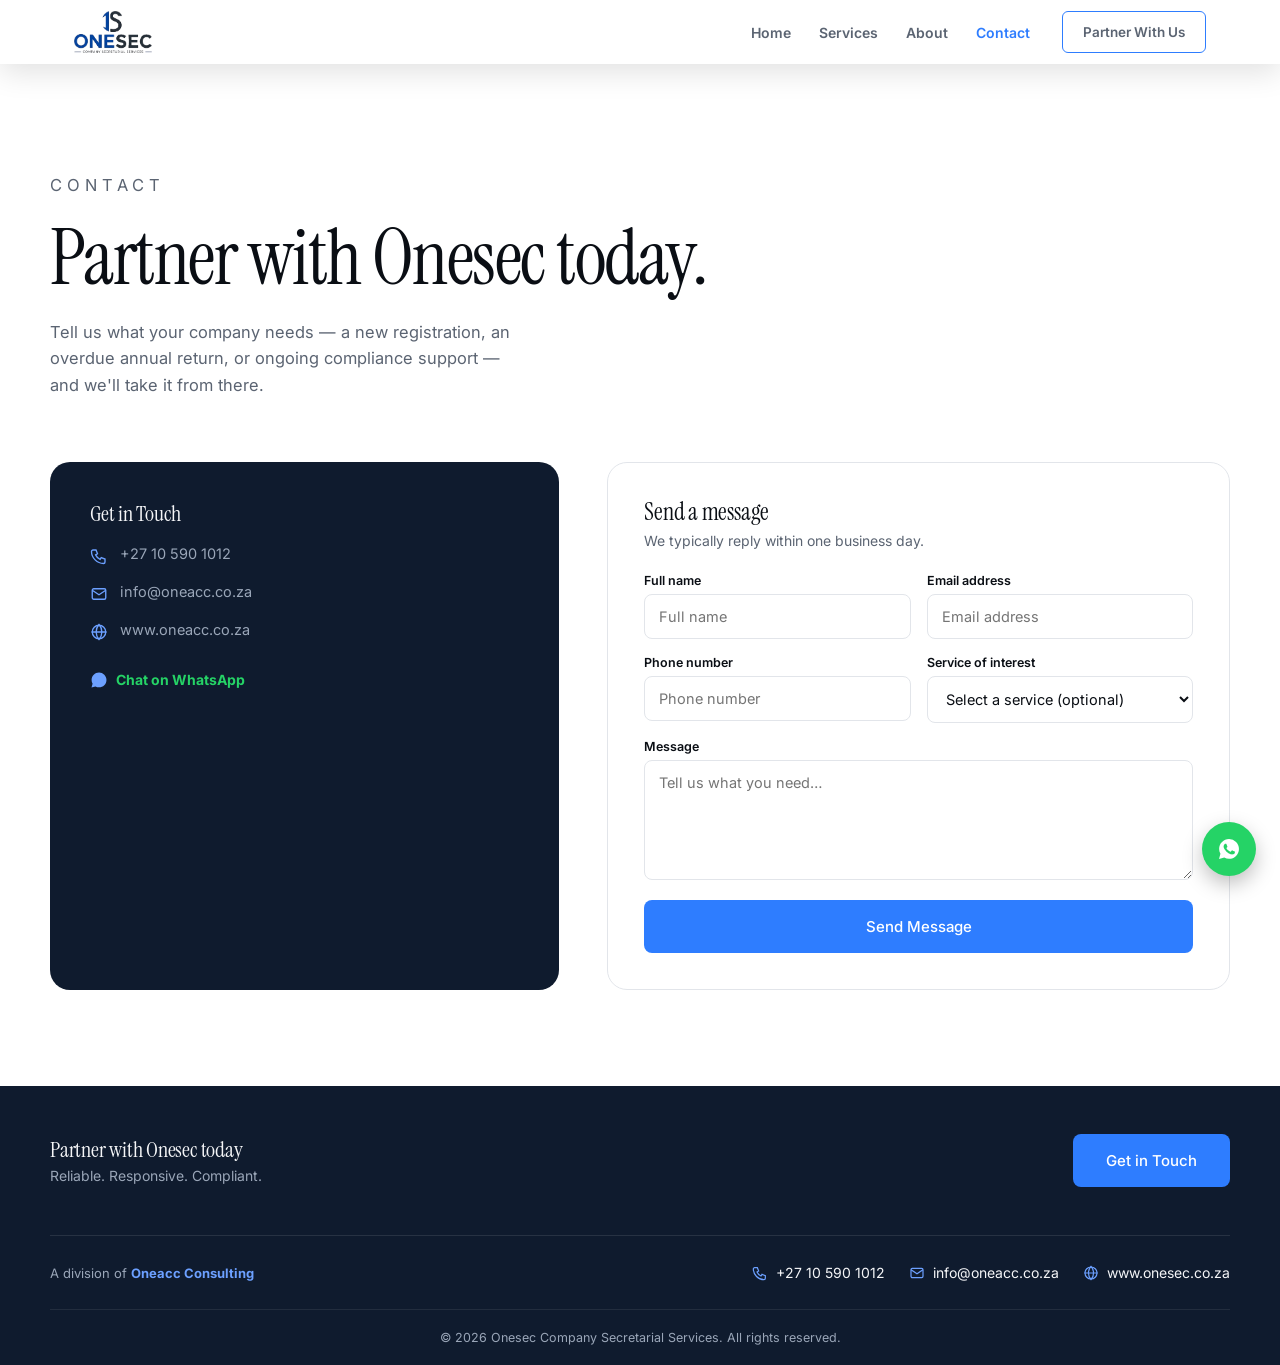
<file: contact.html>
<!DOCTYPE html>
<html lang="en">
<head>
<meta charset="UTF-8" />
<meta name="viewport" content="width=device-width, initial-scale=1.0" />
<title>Contact — Onesec Company Secretarial Services</title>
<meta name="description" content="Partner with Onesec — get in touch for CIPC registrations, compliance, and company secretarial support." />
<link rel="preconnect" href="https://fonts.googleapis.com" />
<link rel="preconnect" href="https://fonts.gstatic.com" crossorigin />
<link href="https://fonts.googleapis.com/css2?family=Instrument+Serif:ital@0;1&family=Inter:wght@400;500;600;700;800&family=JetBrains+Mono:wght@400;500;600;700&display=swap" rel="stylesheet" /><link rel="stylesheet" href="styles.css?v=3" />
</head>
<body>

<header class="site-header glass-navy">
  <div class="wrap">
    <a href="index.html" class="logo">
      <span class="logo-badge"><img src="assets/logo.png" alt="Onesec Company Secretarial Services" /></span>
    </a>
    <nav class="main-nav" id="main-nav">
      <ul>
        <li><a href="index.html">Home</a></li>
        <li><a href="services.html">Services</a></li>
        <li><a href="about.html">About</a></li>
        <li><a href="contact.html" class="active">Contact</a></li>
      </ul>
      <a href="contact.html" class="btn btn-nav btn-sm">Partner With Us</a>
    </nav>
    <button class="nav-toggle" aria-label="Toggle menu" aria-expanded="false">
      <svg viewBox="0 0 24 24" fill="none" stroke="currentColor" stroke-width="2"><path d="M3 6h18M3 12h18M3 18h18"/></svg>
    </button>
  </div>
</header>

<section class="page-head wrap">
  <p class="eyebrow">Contact</p>
  <h1>Partner with Onesec today.</h1>
  <p>Tell us what your company needs — a new registration, an overdue annual return, or ongoing compliance support — and we'll take it from there.</p>
</section>

<section class="wrap contact-grid-2">
  <div class="contact-info-card reveal">
    <h3>Get in Touch</h3>
    <ul>
      <li><svg viewBox="0 0 24 24" fill="none" stroke="currentColor" stroke-width="1.8"><path d="M4 4h4l2 5-2.5 1.5a12 12 0 0 0 6 6L15 14l5 2v4a2 2 0 0 1-2 2C9.5 22 2 14.5 2 6a2 2 0 0 1 2-2z"/></svg><div>+27 10 590 1012</div></li>
      <li><svg viewBox="0 0 24 24" fill="none" stroke="currentColor" stroke-width="1.8"><rect x="3" y="5" width="18" height="14" rx="2"/><path d="M3 7l9 6 9-6"/></svg><div>info@oneacc.co.za</div></li>
      <li><svg viewBox="0 0 24 24" fill="none" stroke="currentColor" stroke-width="1.8"><circle cx="12" cy="12" r="9"/><path d="M2 12h20M12 2a15 15 0 0 1 0 20 15 15 0 0 1 0-20z"/></svg><div>www.oneacc.co.za</div></li>
    </ul>
    <a class="whatsapp-inline" href="https://wa.me/27105901012" target="_blank" rel="noopener">
      <svg viewBox="0 0 24 24" width="18" height="18" fill="currentColor"><path d="M12.04 2C6.58 2 2.13 6.45 2.13 11.91c0 1.75.46 3.45 1.32 4.95L2 22l5.28-1.38a9.9 9.9 0 0 0 4.76 1.21h.01c5.46 0 9.91-4.45 9.91-9.91 0-2.65-1.03-5.14-2.9-7.01A9.85 9.85 0 0 0 12.04 2z"/></svg>
      Chat on WhatsApp
    </a>
  </div>

  <div class="form-card reveal">
    <h3>Send a message</h3>
    <p class="subtitle">We typically reply within one business day.</p>
    <!--
      No backend is wired up yet. To connect this form:
      1. Create a free form at https://formspree.io
      2. Replace YOUR_FORM_ID below with your form's ID
    -->
    <form class="lead-form" action="https://formspree.io/f/YOUR_FORM_ID" method="POST">
      <div class="form-row">
        <div class="field">
          <label for="name">Full name</label>
          <input type="text" id="name" name="name" placeholder="Full name" required />
        </div>
        <div class="field">
          <label for="email">Email address</label>
          <input type="email" id="email" name="email" placeholder="Email address" required />
        </div>
      </div>
      <div class="form-row">
        <div class="field">
          <label for="phone">Phone number</label>
          <input type="tel" id="phone" name="phone" placeholder="Phone number" />
        </div>
        <div class="field">
          <label for="service">Service of interest</label>
          <select id="service" name="service_interest">
            <option value="">Select a service (optional)</option>
            <option>Secretarial and Compliance</option>
            <option>CIPC New Company Registrations</option>
            <option>CIPC Beneficiary Ownership</option>
            <option>CIPC Annual Returns Filing</option>
            <option>CIPC Company Changes</option>
            <option>Company Director Changes</option>
            <option>Share Certificates &amp; Share Register</option>
            <option>BEE Certificate</option>
            <option>SARS Registered Representative Appointment</option>
            <option>SARS Personal Income Tax Number</option>
            <option>Department of Labour Registrations</option>
            <option>Payroll and Payslips</option>
          </select>
        </div>
      </div>
      <div class="field">
        <label for="message">Message</label>
        <textarea id="message" name="message" placeholder="Tell us what you need…"></textarea>
      </div>
      <div class="form-status"></div>
      <button type="submit" class="btn btn-action">Send Message</button>
    </form>
  </div>
</section>

<footer class="site-footer">
  <div class="wrap footer-top">
    <div>
      <h3>Partner with Onesec today</h3>
      <p class="sub">Reliable. Responsive. Compliant.</p>
    </div>
    <a href="contact.html" class="btn btn-action">Get in Touch</a>
  </div>
  <div class="wrap footer-contact-row">
    <p class="division-note">A division of <a href="https://oneacc-consulting.netlify.app" target="_blank" rel="noopener">Oneacc Consulting</a></p>
    <ul class="footer-contact-items">
      <li><svg viewBox="0 0 24 24" fill="none" stroke="currentColor" stroke-width="1.8"><path d="M4 4h4l2 5-2.5 1.5a12 12 0 0 0 6 6L15 14l5 2v4a2 2 0 0 1-2 2C9.5 22 2 14.5 2 6a2 2 0 0 1 2-2z"/></svg><a href="tel:+27105901012"><span>+27 10 590 1012</span></a></li>
      <li><svg viewBox="0 0 24 24" fill="none" stroke="currentColor" stroke-width="1.8"><rect x="3" y="5" width="18" height="14" rx="2"/><path d="M3 7l9 6 9-6"/></svg><span>info@oneacc.co.za</span></li>
      <li><svg viewBox="0 0 24 24" fill="none" stroke="currentColor" stroke-width="1.8"><circle cx="12" cy="12" r="9"/><path d="M2 12h20M12 2a15 15 0 0 1 0 20 15 15 0 0 1 0-20z"/></svg><span>www.onesec.co.za</span></li>
    </ul>
  </div>
  <div class="wrap footer-bottom">© <span id="year"></span> Onesec Company Secretarial Services. All rights reserved.</div>
</footer>

<a class="whatsapp-fab" href="https://wa.me/27716408349" target="_blank" rel="noopener" aria-label="Chat on WhatsApp">
  <svg viewBox="0 0 24 24" fill="currentColor"><path d="M12.04 2C6.58 2 2.13 6.45 2.13 11.91c0 1.75.46 3.45 1.32 4.95L2 22l5.28-1.38a9.9 9.9 0 0 0 4.76 1.21h.01c5.46 0 9.91-4.45 9.91-9.91 0-2.65-1.03-5.14-2.9-7.01A9.85 9.85 0 0 0 12.04 2zm5.79 14.02c-.24.68-1.4 1.31-1.93 1.35-.5.05-1 .25-3.36-.7-2.85-1.13-4.66-4.02-4.8-4.21-.14-.19-1.15-1.53-1.15-2.92 0-1.39.73-2.07.99-2.35.26-.28.56-.35.75-.35h.53c.17 0 .4-.03.62.47.24.56.81 1.95.88 2.09.07.14.12.31.02.5-.09.19-.14.31-.28.47-.14.16-.29.36-.42.48-.14.14-.28.29-.12.57.16.28.71 1.17 1.53 1.9 1.05.94 1.94 1.23 2.22 1.37.28.14.44.12.61-.07.16-.19.7-.81.89-1.09.19-.28.38-.23.63-.14.26.09 1.64.77 1.92.91.28.14.47.21.53.33.07.12.07.68-.17 1.36z"/></svg>
</a>

<script src="script.js?v=3"></script>
</body>
</html>
</file>
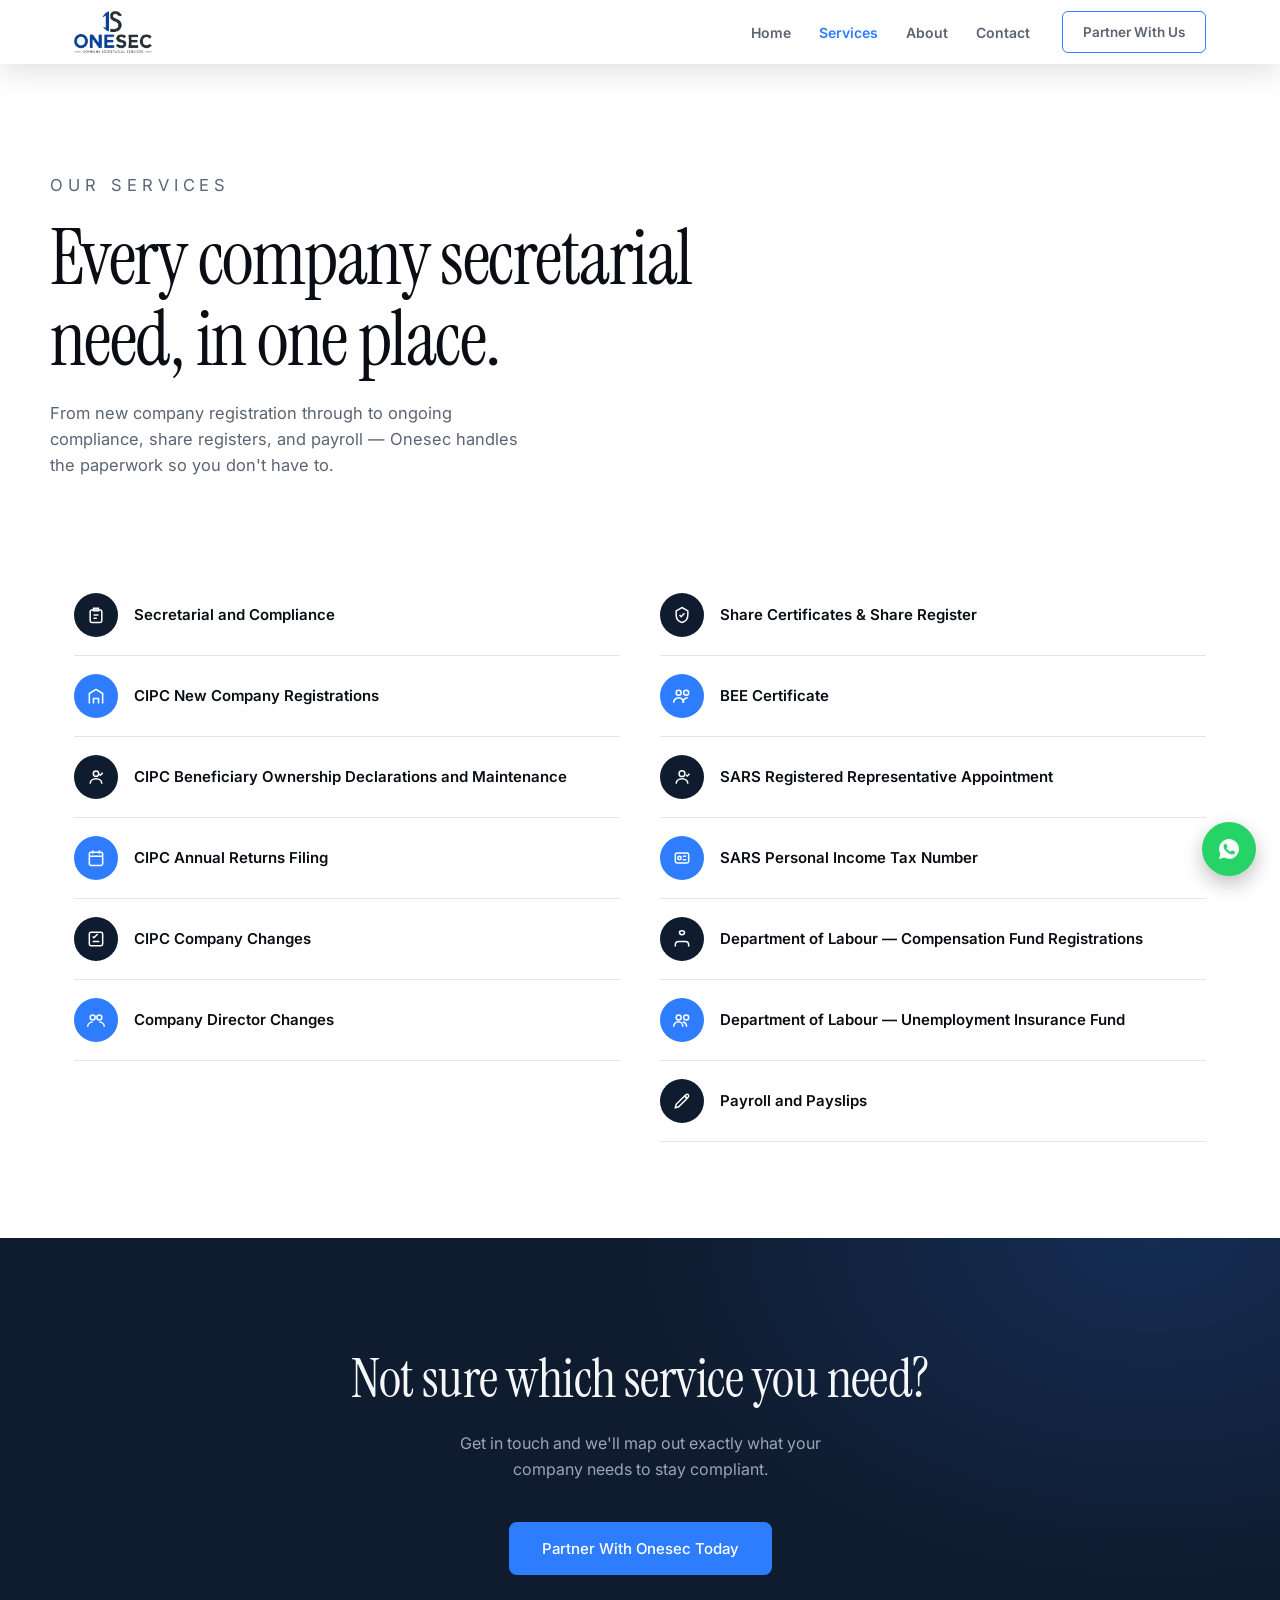
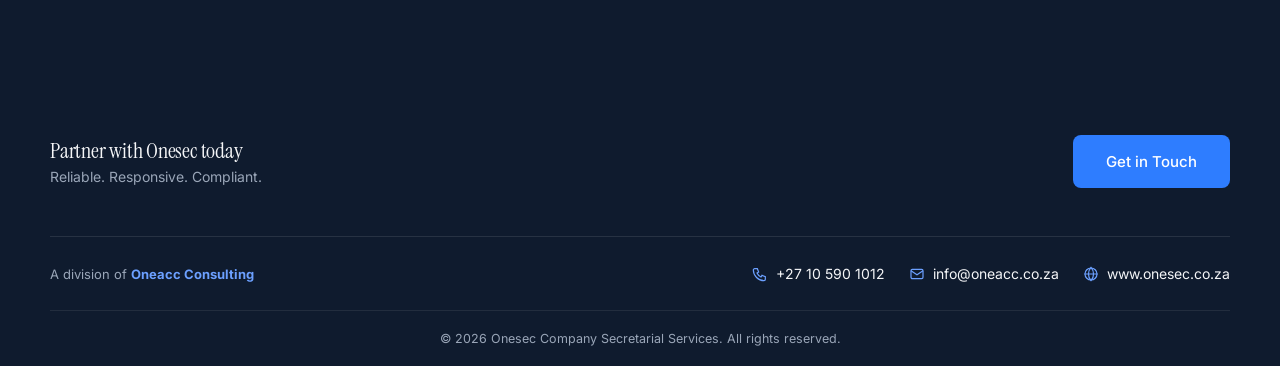
<file: services.html>
<!DOCTYPE html>
<html lang="en">
<head>
<meta charset="UTF-8" />
<meta name="viewport" content="width=device-width, initial-scale=1.0" />
<title>Services — Onesec Company Secretarial Services</title>
<meta name="description" content="CIPC registrations, compliance, share registers, BEE certificates, SARS representation, Department of Labour registrations and payroll — all in one place." />
<link rel="preconnect" href="https://fonts.googleapis.com" />
<link rel="preconnect" href="https://fonts.gstatic.com" crossorigin />
<link href="https://fonts.googleapis.com/css2?family=Instrument+Serif:ital@0;1&family=Inter:wght@400;500;600;700;800&family=JetBrains+Mono:wght@400;500;600;700&display=swap" rel="stylesheet" /><link rel="stylesheet" href="styles.css?v=3" />
</head>
<body>

<header class="site-header glass-navy">
  <div class="wrap">
    <a href="index.html" class="logo">
      <span class="logo-badge"><img src="assets/logo.png" alt="Onesec Company Secretarial Services" /></span>
    </a>
    <nav class="main-nav" id="main-nav">
      <ul>
        <li><a href="index.html">Home</a></li>
        <li><a href="services.html" class="active">Services</a></li>
        <li><a href="about.html">About</a></li>
        <li><a href="contact.html">Contact</a></li>
      </ul>
      <a href="contact.html" class="btn btn-nav btn-sm">Partner With Us</a>
    </nav>
    <button class="nav-toggle" aria-label="Toggle menu" aria-expanded="false">
      <svg viewBox="0 0 24 24" fill="none" stroke="currentColor" stroke-width="2"><path d="M3 6h18M3 12h18M3 18h18"/></svg>
    </button>
  </div>
</header>

<section class="page-head wrap">
  <p class="eyebrow">Our Services</p>
  <h1>Every company secretarial need, in one place.</h1>
  <p>From new company registration through to ongoing compliance, share registers, and payroll — Onesec handles the paperwork so you don't have to.</p>
</section>

<section class="section">
  <div class="wrap">
    <div class="services-list-grid">
      <div>
        <div class="service-row reveal"><div class="icon-badge navy"><svg viewBox="0 0 24 24" fill="none" stroke="currentColor" stroke-width="1.8"><path d="M9 4h6v3H9z"/><rect x="5" y="6" width="14" height="15" rx="2"/><path d="M9 12h6M9 16h4"/></svg></div><span>Secretarial and Compliance</span></div>
        <div class="service-row reveal"><div class="icon-badge blue"><svg viewBox="0 0 24 24" fill="none" stroke="currentColor" stroke-width="1.8"><path d="M4 21V9l8-5 8 5v12"/><path d="M9 21v-6h6v6"/></svg></div><span>CIPC New Company Registrations</span></div>
        <div class="service-row reveal"><div class="icon-badge navy"><svg viewBox="0 0 24 24" fill="none" stroke="currentColor" stroke-width="1.8"><circle cx="12" cy="8" r="3.2"/><path d="M5 20c0-3.5 3-6 7-6s7 2.5 7 6"/><path d="M16 8.5l1.3 1.3L20 7"/></svg></div><span>CIPC Beneficiary Ownership Declarations and Maintenance</span></div>
        <div class="service-row reveal"><div class="icon-badge blue"><svg viewBox="0 0 24 24" fill="none" stroke="currentColor" stroke-width="1.8"><rect x="4" y="5" width="16" height="16" rx="2"/><path d="M8 3v4M16 3v4M4 10h16"/></svg></div><span>CIPC Annual Returns Filing</span></div>
        <div class="service-row reveal"><div class="icon-badge navy"><svg viewBox="0 0 24 24" fill="none" stroke="currentColor" stroke-width="1.8"><rect x="4" y="4" width="16" height="16" rx="2"/><path d="M8 9l1.5 1.5L14 6M8 15h8"/></svg></div><span>CIPC Company Changes</span></div>
        <div class="service-row reveal"><div class="icon-badge blue"><svg viewBox="0 0 24 24" fill="none" stroke="currentColor" stroke-width="1.8"><circle cx="8" cy="9" r="3"/><circle cx="16" cy="9" r="3"/><path d="M2 20c0-3 2.5-5.5 6-5.5M22 20c0-3-2.5-5.5-6-5.5"/></svg></div><span>Company Director Changes</span></div>
      </div>
      <div>
        <div class="service-row reveal"><div class="icon-badge navy"><svg viewBox="0 0 24 24" fill="none" stroke="currentColor" stroke-width="1.8"><path d="M12 3l7 4v5c0 5-3 8-7 9-4-1-7-4-7-9V7l7-4z"/><path d="M9 12l2 2 4-4"/></svg></div><span>Share Certificates &amp; Share Register</span></div>
        <div class="service-row reveal"><div class="icon-badge blue"><svg viewBox="0 0 24 24" fill="none" stroke="currentColor" stroke-width="1.8"><circle cx="8" cy="8" r="3"/><circle cx="17" cy="8" r="3"/><path d="M2 20c0-3.3 2.7-6 6-6s6 2.7 6 6"/><path d="M13 20c0-3.3 2.7-6 6-6"/></svg></div><span>BEE Certificate</span></div>
        <div class="service-row reveal"><div class="icon-badge navy"><svg viewBox="0 0 24 24" fill="none" stroke="currentColor" stroke-width="1.8"><circle cx="12" cy="8" r="3.5"/><path d="M5 20c0-3.5 3-6 7-6s7 2.5 7 6"/><path d="M17 9.5l1.3 1.3L21 8"/></svg></div><span>SARS Registered Representative Appointment</span></div>
        <div class="service-row reveal"><div class="icon-badge blue"><svg viewBox="0 0 24 24" fill="none" stroke="currentColor" stroke-width="1.8"><rect x="4" y="6" width="16" height="12" rx="2"/><circle cx="9" cy="12" r="2"/><path d="M13 10h4M13 14h4"/></svg></div><span>SARS Personal Income Tax Number</span></div>
        <div class="service-row reveal"><div class="icon-badge navy"><svg viewBox="0 0 24 24" fill="none" stroke="currentColor" stroke-width="1.8"><path d="M4 21v-2a4 4 0 0 1 4-4h8a4 4 0 0 1 4 4v2"/><path d="M9 4a3 3 0 1 0 6 0c0-1-1.5-2-3-2s-3 1-3 2z"/></svg></div><span>Department of Labour — Compensation Fund Registrations</span></div>
        <div class="service-row reveal"><div class="icon-badge blue"><svg viewBox="0 0 24 24" fill="none" stroke="currentColor" stroke-width="1.8"><circle cx="8" cy="9" r="3"/><circle cx="17" cy="9" r="3"/><path d="M2 20c0-3.3 2.5-5.8 5.5-5.8s5.5 2.5 5.5 5.8"/><path d="M12.7 14.4c2.7.3 4.8 2.6 4.8 5.6"/></svg></div><span>Department of Labour — Unemployment Insurance Fund</span></div>
        <div class="service-row reveal"><div class="icon-badge navy"><svg viewBox="0 0 24 24" fill="none" stroke="currentColor" stroke-width="1.8"><path d="M4 20l4-1 10-10-3-3L5 16l-1 4z"/><circle cx="18" cy="6" r="2"/></svg></div><span>Payroll and Payslips</span></div>
      </div>
    </div>
  </div>
</section>

<section class="cta-section">
  <div class="hero-texture"></div>
  <div class="wrap">
    <h2>Not sure which service you need?</h2>
    <p>Get in touch and we'll map out exactly what your company needs to stay compliant.</p>
    <div class="hero-actions">
      <a href="contact.html" class="btn btn-action">Partner With Onesec Today</a>
    </div>
  </div>

</section>
<footer class="site-footer">
  <div class="wrap footer-top">
    <div>
      <h3>Partner with Onesec today</h3>
      <p class="sub">Reliable. Responsive. Compliant.</p>
    </div>
    <a href="contact.html" class="btn btn-action">Get in Touch</a>
  </div>
  <div class="wrap footer-contact-row">
    <p class="division-note">A division of <a href="https://oneacc-consulting.netlify.app" target="_blank" rel="noopener">Oneacc Consulting</a></p>
    <ul class="footer-contact-items">
      <li><svg viewBox="0 0 24 24" fill="none" stroke="currentColor" stroke-width="1.8"><path d="M4 4h4l2 5-2.5 1.5a12 12 0 0 0 6 6L15 14l5 2v4a2 2 0 0 1-2 2C9.5 22 2 14.5 2 6a2 2 0 0 1 2-2z"/></svg><a href="tel:+27105901012"><span>+27 10 590 1012</span></a></li>
      <li><svg viewBox="0 0 24 24" fill="none" stroke="currentColor" stroke-width="1.8"><rect x="3" y="5" width="18" height="14" rx="2"/><path d="M3 7l9 6 9-6"/></svg><span>info@oneacc.co.za</span></li>
      <li><svg viewBox="0 0 24 24" fill="none" stroke="currentColor" stroke-width="1.8"><circle cx="12" cy="12" r="9"/><path d="M2 12h20M12 2a15 15 0 0 1 0 20 15 15 0 0 1 0-20z"/></svg><span>www.onesec.co.za</span></li>
    </ul>
  </div>
  <div class="wrap footer-bottom">© <span id="year"></span> Onesec Company Secretarial Services. All rights reserved.</div>
</footer>

<a class="whatsapp-fab" href="https://wa.me/27716408349" target="_blank" rel="noopener" aria-label="Chat on WhatsApp">
  <svg viewBox="0 0 24 24" fill="currentColor"><path d="M12.04 2C6.58 2 2.13 6.45 2.13 11.91c0 1.75.46 3.45 1.32 4.95L2 22l5.28-1.38a9.9 9.9 0 0 0 4.76 1.21h.01c5.46 0 9.91-4.45 9.91-9.91 0-2.65-1.03-5.14-2.9-7.01A9.85 9.85 0 0 0 12.04 2zm5.79 14.02c-.24.68-1.4 1.31-1.93 1.35-.5.05-1 .25-3.36-.7-2.85-1.13-4.66-4.02-4.8-4.21-.14-.19-1.15-1.53-1.15-2.92 0-1.39.73-2.07.99-2.35.26-.28.56-.35.75-.35h.53c.17 0 .4-.03.62.47.24.56.81 1.95.88 2.09.07.14.12.31.02.5-.09.19-.14.31-.28.47-.14.16-.29.36-.42.48-.14.14-.28.29-.12.57.16.28.71 1.17 1.53 1.9 1.05.94 1.94 1.23 2.22 1.37.28.14.44.12.61-.07.16-.19.7-.81.89-1.09.19-.28.38-.23.63-.14.26.09 1.64.77 1.92.91.28.14.47.21.53.33.07.12.07.68-.17 1.36z"/></svg>
</a>

<script src="script.js?v=3"></script>
</body>
</html>
</file>
<file: styles.css>
/* ============================================
   OneSec — Company Secretarial Services
   A division of Oneacc Consulting
   ============================================ */

:root {
  --navy: #0f1b2e;
  --navy-soft: #16263f;
  --abyss: #f7f6f3;
  --slate-surface: #ffffff;
  --offwhite: #0a0e14;
  --muted-grey: #5b6472;
  --light: #f5f6f8;
  --muted-light: #9aa6b8;
  --action: #2e7dff;
  --action-bright: #6ca0ff;
  --gold: #a4741e;
  --gold-bright: #e8b75a;
  --whatsapp: #25d366;
  --hairline: #e2e5ea;

  --font-display: "Instrument Serif", Georgia, serif;
  --font-body: "Inter", -apple-system, BlinkMacSystemFont, "Segoe UI", sans-serif;
  --font-mono: "JetBrains Mono", ui-monospace, SFMono-Regular, monospace;

  --nav-height: 64px;
  --container: 1180px;
}

* { box-sizing: border-box; }
html { scroll-behavior: smooth; }
body {
  margin: 0;
  font-family: var(--font-body);
  color: var(--offwhite);
  background: var(--slate-surface);
  -webkit-font-smoothing: antialiased;
  padding-top: var(--nav-height);
}
img { max-width: 100%; display: block; }
a { color: inherit; text-decoration: none; }
h1, h2, h3, h4 { font-family: var(--font-display); font-weight: 400; margin: 0; line-height: 1.05; letter-spacing: -0.01em; }
p { margin: 0; }
ul { margin: 0; padding: 0; list-style: none; }
button { font-family: inherit; cursor: pointer; }

.wrap { max-width: var(--container); margin: 0 auto; padding: 0 24px; }

:focus-visible { outline: 2px solid var(--action); outline-offset: 2px; }

@media (prefers-reduced-motion: reduce) {
  * { animation-duration: 0.001ms !important; transition-duration: 0.001ms !important; scroll-behavior: auto !important; }
}

.eyebrow { font-size: 13px; text-transform: uppercase; letter-spacing: 0.3em; color: var(--action); margin-bottom: 20px; }
.eyebrow.on-navy { color: var(--action-bright); }
.eyebrow.gold { color: var(--gold); }

/* ---------- Reveal-on-scroll ---------- */
.reveal { opacity: 0; transform: translateY(20px); filter: blur(6px); transition: opacity 0.7s cubic-bezier(.22,1,.36,1), transform 0.7s cubic-bezier(.22,1,.36,1), filter 0.7s cubic-bezier(.22,1,.36,1); }
.reveal.in-view { opacity: 1; transform: translateY(0); filter: blur(0); }

/* ---------- Buttons ---------- */
.btn { display: inline-flex; align-items: center; justify-content: center; gap: 8px; padding: 16px 32px; border-radius: 8px; font-size: 15px; font-weight: 500; border: 1px solid transparent; transition: transform 0.3s ease, box-shadow 0.3s ease, background-color 0.3s ease; white-space: nowrap; }
.btn-action { background: var(--action); color: #fff; }
.btn-action:hover { transform: scale(1.03); box-shadow: 0 0 0 6px rgba(46,125,255,0.16); }
.btn-outline-action { background: transparent; border-color: var(--action-bright); color: var(--action-bright); }
.btn-outline-action:hover { transform: scale(1.03); background: rgba(108,160,255,0.08); box-shadow: 0 0 0 6px rgba(108,160,255,0.1); }
.btn-outline-action.on-light { border-color: var(--action); color: var(--action); }
.btn-sm { padding: 12px 20px; font-size: 13.5px; border-radius: 6px; }
.btn-nav { background: #ffff; border: 1.5px solid var(--action); color: var(--muted-grey); font-weight: 600; }
.btn-nav:hover { background: var(--action); border-color: var(--action); transform: scale(1.03); box-shadow: 0 0 0 6px rgba(46,125,255,0.16); color: #fff;}
.btn:disabled { opacity: 0.6; cursor: not-allowed; transform: none; }

/* ---------- Navbar ---------- */
.site-header { position: fixed; top: 0; left: 0; right: 0; z-index: 200; height: var(--nav-height); }
.glass-navy { background: rgba(255, 255, 255, 0.92); backdrop-filter: blur(16px); -webkit-backdrop-filter: blur(16px); box-shadow: 0 8px 30px rgba(0,0,0,0.12); }
.site-header .wrap { display: flex; align-items: center; justify-content: space-between; height: 100%; }
.logo { display: flex; align-items: center; gap: 10px; }
.logo-badge { display: flex; align-items: center; }
.logo-badge img { height: 42px; width: auto; display: block; }
.main-nav { display: flex; align-items: center; gap: 32px; }
.main-nav ul { display: flex; gap: 28px; }
.main-nav ul a { font-size: 14px; font-weight: 600; color: var(--muted-grey); transition: color 0.15s ease; }
.main-nav ul a:hover { color: var(--action); }
.main-nav ul a.active { color: var(--action); }
.nav-toggle { display: none; background: none; border: none; padding: 6px; color: var(--navy); }
.nav-toggle svg { width: 24px; height: 24px; }

@media (max-width: 860px) {
  .main-nav { position: fixed; inset: var(--nav-height) 0 auto 0; flex-direction: column; align-items: stretch; padding: 8px 24px 24px; gap: 16px; transform: translateY(-8px); opacity: 0; pointer-events: none; transition: opacity 0.18s ease, transform 0.18s ease; background: rgba(255,255,255,0.98); box-shadow: 0 8px 30px rgba(0,0,0,0.12); }
  .main-nav.open { opacity: 1; transform: translateY(0); pointer-events: auto; }
  .main-nav ul { flex-direction: column; gap: 4px; }
  .main-nav ul a { display: block; padding: 10px 2px; }
  .main-nav .btn { width: 100%; text-align: center; margin-top: 8px; }
  .nav-toggle { display: block; }
}

/* ---------- Hero ---------- */
.hero { position: relative; overflow: hidden; background: var(--navy); }
.hero-texture { position: absolute; inset: 0; pointer-events: none; background: radial-gradient(ellipse 900px 600px at 90% 0%, rgba(46,125,255,0.18), transparent 60%); }
.hero-slideshow { position: absolute; inset: 0; }
.hero-slideshow img { position: absolute; inset: 0; width: 100%; height: 100%; object-fit: cover; opacity: 0; transition: opacity 1.6s ease; }
.hero-slideshow img.active { opacity: 0.45; }
.hero-bg-gradient { position: absolute; inset: 0; background: linear-gradient(90deg, rgba(15,27,46,0.92) 0%, rgba(15,27,46,0.55) 45%, rgba(15,27,46,0.35) 100%); }
.hero-content { position: relative; width: 100%; max-width: 720px; padding: 56px 0 120px; align-items: left;}
.hero .wrap { max-width: none; margin: 0;padding-left: clamp(24px, 6vw, 96px);padding-right: 24px;}
.hero h1 { color: var(--light); font-size: clamp(3rem, 8vw, 6.5rem); line-height: 0.95; letter-spacing: -0.025em; max-width: 16ch; }
.hero h1 .accent { color: var(--action-bright); display: block; }
.hero-lede { margin-top: 28px; font-size: 17px; line-height: 1.65; color: var(--muted-light); max-width: 44ch; font-weight: 400; }
.hero-actions { margin-top: 36px; display: flex; flex-wrap: wrap; gap: 14px; }
.division-badge { display: inline-flex; align-items: center; gap: 8px; background: rgba(255,255,255,0.06); border: 1px solid rgba(255,255,255,0.12); padding: 8px 14px; border-radius: 30px; font-size: 12.5px; color: var(--muted-light); margin-bottom: 22px; }
.division-badge b { color: var(--action-bright); font-weight: 700; }

/* ---------- Value strip ---------- */
.value-strip-row { display: grid; grid-template-columns: repeat(3, 1fr); gap: 20px; }
@media (max-width: 780px) { .value-strip-row { grid-template-columns: 1fr; } }
.value-strip-card { background: var(--abyss); border: 1px solid var(--hairline); border-radius: 14px; padding: 28px; }
.value-strip-card .icon-badge { margin-bottom: 16px; }
.value-strip-card h3 { font-size: 17px; margin-bottom: 8px; }
.value-strip-card p { color: var(--muted-grey); font-size: 14.5px; line-height: 1.6; font-weight: 400; }

/* ---------- Icon badges (matches flyer circular icons) ---------- */
.icon-badge { width: 44px; height: 44px; border-radius: 50%; display: flex; align-items: center; justify-content: center; flex-shrink: 0; }
.icon-badge.blue { background: var(--action); color: #fff; }
.icon-badge.navy { background: var(--navy); color: #fff; }
.icon-badge svg { width: 20px; height: 20px; }

/* ---------- Services list (icon + label rows) ---------- */
.services-list-grid { display: grid; grid-template-columns: 1fr 1fr; gap: 0 40px; }
@media (max-width: 780px) { .services-list-grid { grid-template-columns: 1fr; } }
.service-row { display: flex; align-items: center; gap: 16px; padding: 18px 0; border-bottom: 1px solid var(--hairline); }
.service-row span { font-size: 15px; font-weight: 600; }
.services-preview-note { margin-top: 40px; }

/* ---------- Section shells ---------- */
.section { padding: 96px 0; }
.section-abyss { background: var(--abyss); border-top: 1px solid var(--hairline); border-bottom: 1px solid var(--hairline); }
.section-navy { background: var(--navy); }
.section-head { max-width: 640px; margin-bottom: 48px; }
.section-abyss h2, .section-abyss .heading { color: var(--offwhite); font-size: clamp(2rem, 5vw, 3.6rem); }
.section-navy h2, .section-navy .heading { color: var(--light); font-size: clamp(2rem, 5vw, 3.6rem); }

/* ---------- CTA band ---------- */
.cta-section { position: relative; overflow: hidden; text-align: center; padding: 112px 0; background: var(--navy); }
.cta-section h2 { position: relative; color: var(--light); font-size: clamp(2rem, 5vw, 3.4rem); }
.cta-section p { position: relative; margin: 24px auto 0; color: var(--muted-light); font-size: 16px; max-width: 42ch; line-height: 1.6; font-weight: 400; }
.cta-section .hero-actions { position: relative; justify-content: center; margin-top: 40px; }

/* ---------- Footer ---------- */
.site-footer { background: var(--navy); color: var(--light); }
.footer-top { padding: 48px 0; display: flex; align-items: center; justify-content: space-between; flex-wrap: wrap; gap: 20px; border-bottom: 1px solid rgba(255,255,255,0.1); }
.footer-top h3 { font-size: 22px; }
.footer-top .sub { color: var(--muted-light); font-size: 14px; margin-top: 6px; font-weight: 400; }
.footer-contact-row { padding: 28px 0; display: flex; flex-wrap: wrap; gap: 28px; justify-content: space-between; align-items: center; }
.footer-contact-row .division-note { font-size: 13px; color: var(--muted-light); font-weight: 400; }
.footer-contact-row .division-note a { color: var(--action-bright); font-weight: 700; }
.footer-contact-items { display: flex; gap: 24px; flex-wrap: wrap; }
.footer-contact-items li { display: flex; align-items: center; gap: 8px; font-size: 14px; color: var(--light); }
.footer-contact-items svg { width: 16px; height: 16px; color: var(--action-bright); }
.footer-bottom { padding: 20px 0; border-top: 1px solid rgba(255,255,255,0.08); font-size: 12.5px; color: var(--muted-light); text-align: center; }

/* ---------- Floating WhatsApp ---------- */
.whatsapp-fab { position: fixed; right: 24px; bottom: 24px; z-index: 150; width: 54px; height: 54px; border-radius: 50%; background: var(--whatsapp); color: #fff; display: flex; align-items: center; justify-content: center; box-shadow: 0 8px 20px rgba(0,0,0,0.25); transition: transform 0.2s ease; }
.whatsapp-fab:hover { transform: scale(1.1); }
.whatsapp-fab svg { width: 24px; height: 24px; }

/* ---------- Page header (Services/About/Contact) ---------- */
.page-head { padding: 88px 0 0; }
.page-head h1 { font-size: clamp(2.5rem, 6vw, 5rem); letter-spacing: -0.02em; max-width: 22ch; }
.page-head p { margin-top: 20px; font-size: 16.5px; color: var(--muted-grey); max-width: 48ch; line-height: 1.6; font-weight: 400; }

/* ---------- About page ---------- */
.about-grid { padding: 88px 0 0; display: grid; grid-template-columns: 1fr 1fr; gap: 56px; align-items: center; }
@media (max-width: 900px) { .about-grid { grid-template-columns: 1fr; gap: 32px; } }
.about-grid .visual { border-radius: 20px; overflow: hidden; aspect-ratio: 4/3; }
.about-grid .visual img { width: 100%; height: 100%; object-fit: cover; }
.about-grid h1 { font-size: clamp(2.2rem, 4.6vw, 3.2rem); margin-bottom: 20px; }
.about-grid .bio { color: var(--muted-grey); font-size: 16px; line-height: 1.7; font-weight: 400; }
.about-grid .bio + .bio { margin-top: 16px; }

.pillars-row { margin-top: 24px; display: grid; grid-template-columns: repeat(3, 1fr); gap: 20px; }
@media (max-width: 780px) { .pillars-row { grid-template-columns: 1fr; } }
.pillar-card { border-top: 3px solid var(--action); padding-top: 18px; }
.pillar-card h4 { font-size: 16px; margin-bottom: 8px; }
.pillar-card p { color: var(--muted-grey); font-size: 14px; line-height: 1.6; font-weight: 400; }

/* ---------- Contact page ---------- */
.contact-grid-2 { display: grid; grid-template-columns: 0.9fr 1.1fr; gap: 48px; padding: 64px 0 96px; }
@media (max-width: 900px) { .contact-grid-2 { grid-template-columns: 1fr; gap: 32px; } }
.contact-info-card { background: var(--navy); color: var(--light); border-radius: 20px; padding: 40px; }
.contact-info-card h3 { font-size: 22px; margin-bottom: 20px; }
.contact-info-card ul li { display: flex; gap: 12px; align-items: flex-start; margin-bottom: 18px; font-size: 14.5px; color: var(--muted-light); font-weight: 400; }
.contact-info-card svg { width: 18px; height: 18px; color: var(--action-bright); flex-shrink: 0; margin-top: 2px; }
.contact-info-card .whatsapp-inline { display: inline-flex; align-items: center; gap: 8px; margin-top: 10px; color: #25d366; font-weight: 700; font-size: 14px; }

.form-card { background: var(--slate-surface); border: 1px solid var(--hairline); border-radius: 20px; padding: 36px; }
.form-card h3 { font-size: 24px; margin-bottom: 8px; }
.form-card .subtitle { color: var(--muted-grey); font-size: 14px; margin-bottom: 24px; font-weight: 400; }

form.lead-form { display: grid; gap: 16px; }
.form-row { display: grid; grid-template-columns: 1fr 1fr; gap: 16px; }
@media (max-width: 560px) { .form-row { grid-template-columns: 1fr; } }
.field label { display: block; font-size: 12.5px; font-weight: 600; color: var(--offwhite); margin-bottom: 6px; }
.field input, .field select, .field textarea {
  width: 100%; padding: 13px 14px; border: 1px solid var(--hairline); border-radius: 8px;
  font-family: inherit; font-size: 14.5px; color: var(--offwhite); background: var(--slate-surface);
  transition: border-color 0.15s ease; font-weight: 400;
}
.field input:focus, .field select:focus, .field textarea:focus { border-color: var(--action); outline: none; }
.field textarea { resize: vertical; min-height: 120px; }
.form-status { font-size: 13.5px; padding: 12px 14px; border-radius: 8px; display: none; font-weight: 400; }
.form-status.show { display: block; }
.form-status.success { background: #e7f6ec; color: #1b7a3c; }
.form-status.error { background: #fbe9e7; color: #b23a2c; }
.success-block { text-align: center; padding: 40px 10px; }
.success-block svg { width: 48px; height: 48px; color: var(--action); margin: 0 auto 16px; }
.success-block h4 { font-size: 24px; margin-bottom: 12px; }
.success-block p { color: var(--muted-grey); font-size: 14px; max-width: 30ch; margin: 0 auto; line-height: 1.6; font-weight: 400; }

/* ---------- 404 ---------- */
.notfound { min-height: calc(100vh - var(--nav-height)); display: flex; align-items: center; justify-content: center; text-align: center; background: var(--navy); padding: 48px 24px; }
.notfound .big { font-family: var(--font-display); font-size: clamp(6rem, 20vw, 12rem); color: rgba(245,246,248,0.16); line-height: 1; }
.notfound h1 { color: var(--light); font-size: 28px; margin-top: 8px; }
.notfound p { color: var(--muted-light); margin-top: 12px; font-size: 15px; font-weight: 400; }
</file>
